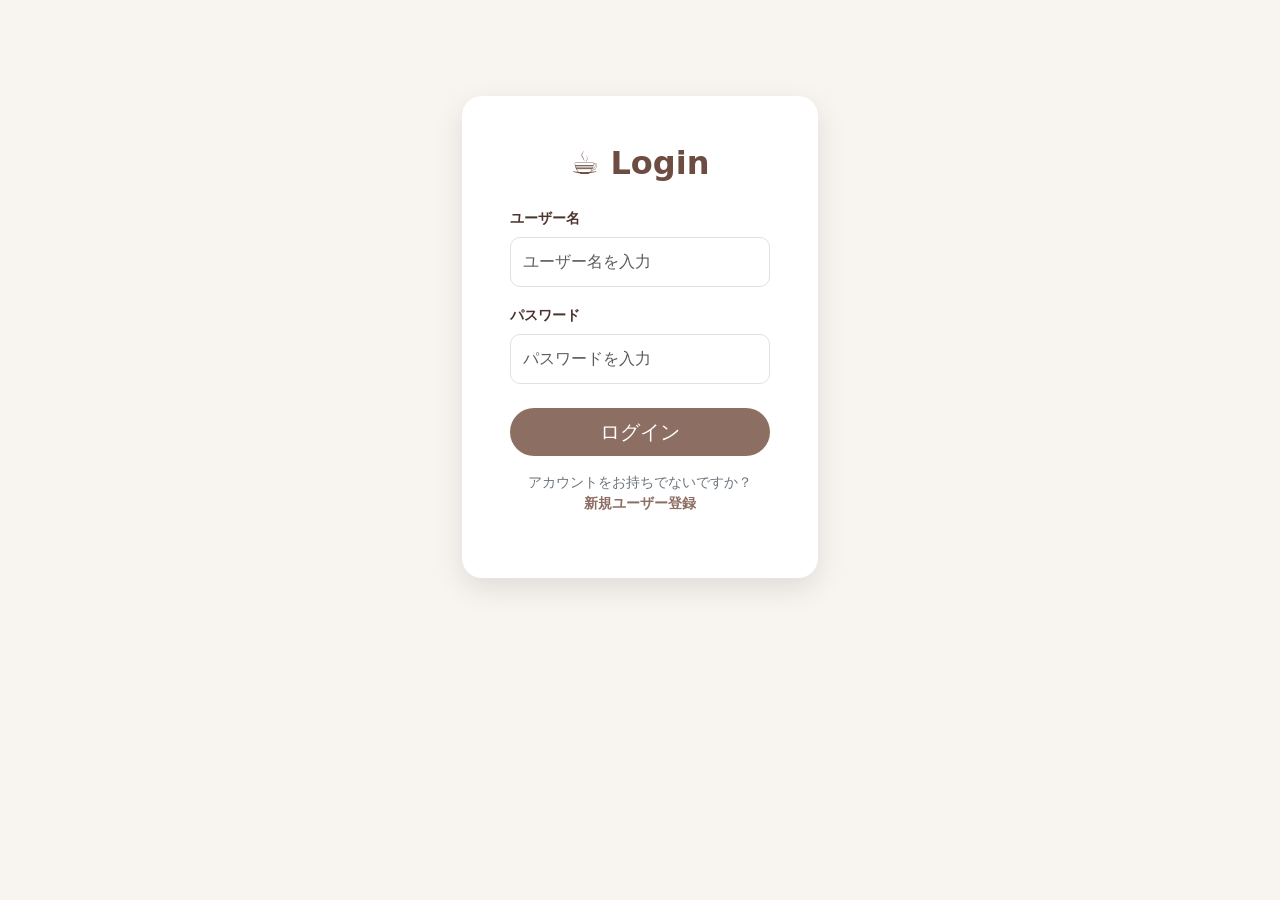
<file: templates/login.html>
<!DOCTYPE html>
<html lang="ja">
<head>
    <meta charset="UTF-8">
    <title>ログイン - カフェ在庫管理</title>
    <link href="https://cdn.jsdelivr.net/npm/bootstrap@5.3.0/dist/css/bootstrap.min.css" rel="stylesheet">
    <style>
        body { background-color: #f8f5f0; color: #4e342e; }
        .login-card { border: none; border-radius: 20px; box-shadow: 0 10px 30px rgba(0,0,0,0.1); background-color: white; }
        .btn-cafe { background-color: #8d6e63; color: white; border-radius: 25px; }
        .btn-cafe:hover { background-color: #6d4c41; color: white; }
        .form-control { border-radius: 10px; padding: 12px; }
    </style>
</head>
<body>
<div class="container mt-5">
    <div class="row justify-content-center">
        <div class="col-md-4">
            <div class="login-card p-5 mt-5">
                <h2 class="text-center mb-4 fw-bold" style="color: #6d4c41;">☕ Login</h2>
                <form method="POST">
                    <div class="mb-3">
                        <label class="form-label small fw-bold">ユーザー名</label>
                        <input type="text" name="username" class="form-control" placeholder="ユーザー名を入力" required>
                    </div>
                    <div class="mb-4">
                        <label class="form-label small fw-bold">パスワード</label>
                        <input type="password" name="password" class="form-control" placeholder="パスワードを入力" required>
                    </div>
                    <div class="d-grid mb-3">
                        <button type="submit" class="btn btn-cafe btn-lg">ログイン</button>
                    </div>
                    <div class="text-center">
                        <p class="small text-secondary">アカウントをお持ちでないですか？<br>
                        <a href="/register" class="text-decoration-none" style="color: #8d6e63; font-weight: bold;">新規ユーザー登録</a></p>
                    </div>
                </form>
            </div>
        </div>
    </div>
</div>
</body>
</html>
</file>
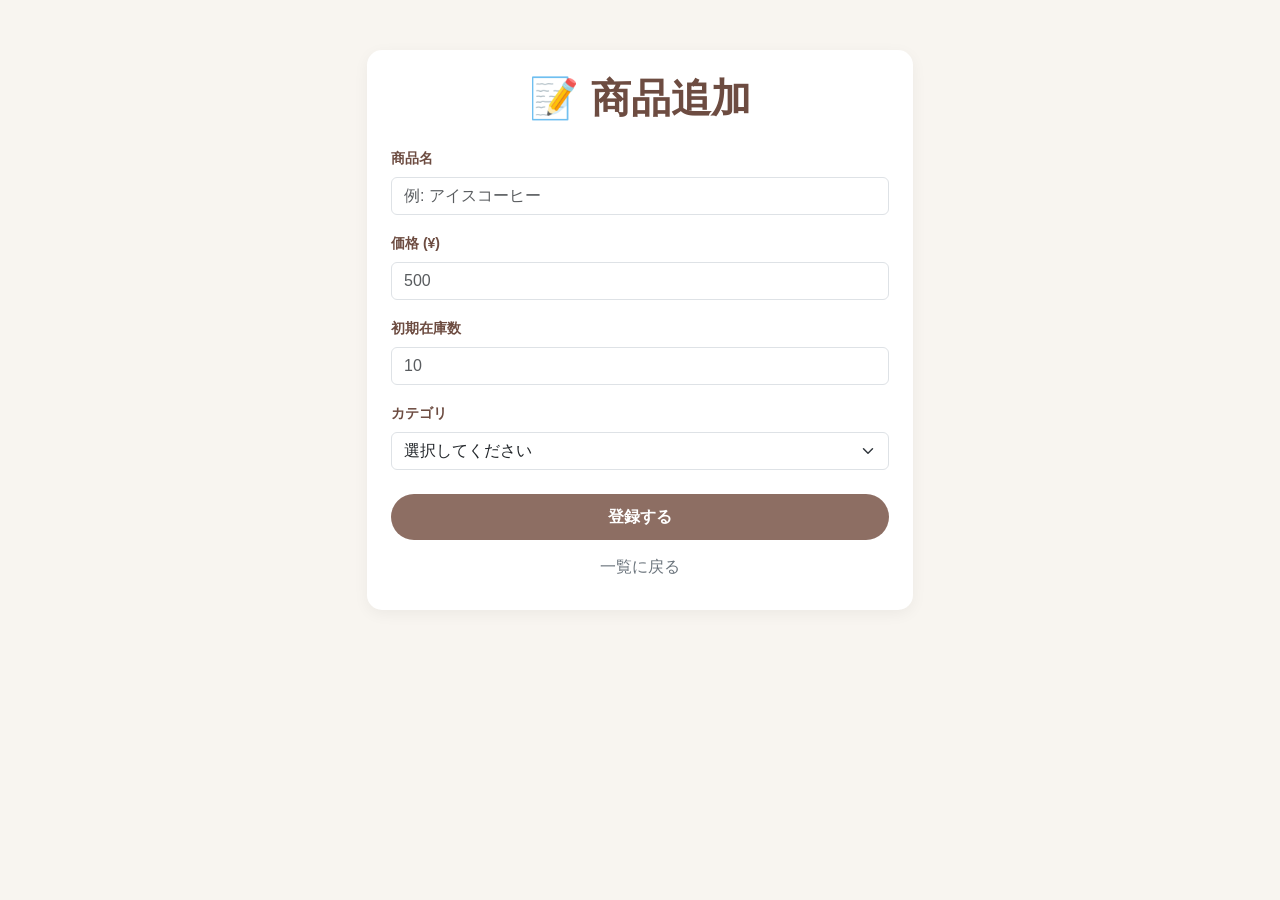
<file: templates/product_create.html>
<!DOCTYPE html>
<html lang="ja">
<head>
    <meta charset="UTF-8">
    <title>商品追加 - カフェ在庫管理</title>
    <link href="https://cdn.jsdelivr.net/npm/bootstrap@5.3.0/dist/css/bootstrap.min.css" rel="stylesheet">
    <style>
        body {
            background-color: #f8f5f0;
            color: #4e342e;
            font-family: "Helvetica Neue", Arial, "Hiragino Kaku Gothic ProN", "Hiragino Sans", sans-serif;
        }
        .card-custom {
            background-color: #ffffff;
            border-radius: 15px;
            border: none;
            box-shadow: 0 4px 15px rgba(0,0,0,0.05);
            margin-top: 50px;
        }
        .btn-cafe {
            background-color: #8d6e63;
            color: white;
            border-radius: 25px;
            font-weight: bold;
            padding: 10px 30px;
        }
        .btn-cafe:hover {
            background-color: #6d4c41;
            color: white;
        }
        .form-label {
            color: #6d4c41;
            font-weight: bold;
        }
    </style>
</head>
<body>

<div class="container">
    <div class="row justify-content-center">
        <div class="col-md-6">
            <div class="card card-custom p-4">
                <h1 class="text-center mb-4" style="color: #6d4c41; font-weight: bold;">📝 商品追加</h1>
                
                <form method="POST">
                    <div class="mb-3">
                        <label for="name" class="form-label small">商品名</label>
                        <input type="text" class="form-control" id="name" name="name" placeholder="例: アイスコーヒー" required>
                    </div>

                    <div class="mb-3">
                        <label for="price" class="form-label small">価格 (¥)</label>
                        <input type="number" class="form-control" id="price" name="price" placeholder="500" required>
                    </div>

                    <div class="mb-3">
                        <label for="stock" class="form-label small">初期在庫数</label>
                        <input type="number" class="form-control" id="stock" name="stock" placeholder="10" required>
                    </div>

                    <div class="mb-4">
                        <label for="category" class="form-label small">カテゴリ</label>
                        <select class="form-select" id="category" name="category" required>
                            <option value="" disabled selected>選択してください</option>
                            <option value="ドリンク">🥤 ドリンク</option>
                            <option value="フード">🍰 フード</option>
                            <option value="豆・茶葉">🫘 豆・茶葉</option>
                            <option value="その他">📦 その他</option>
                        </select>
                    </div>

                    <div class="text-center d-grid gap-2">
                        <button type="submit" class="btn btn-cafe">登録する</button>
                        <a href="/" class="btn btn-link text-secondary text-decoration-none small">一覧に戻る</a>
                    </div>
                </form>
            </div>
        </div>
    </div>
</div>

</body>
</html>
</file>
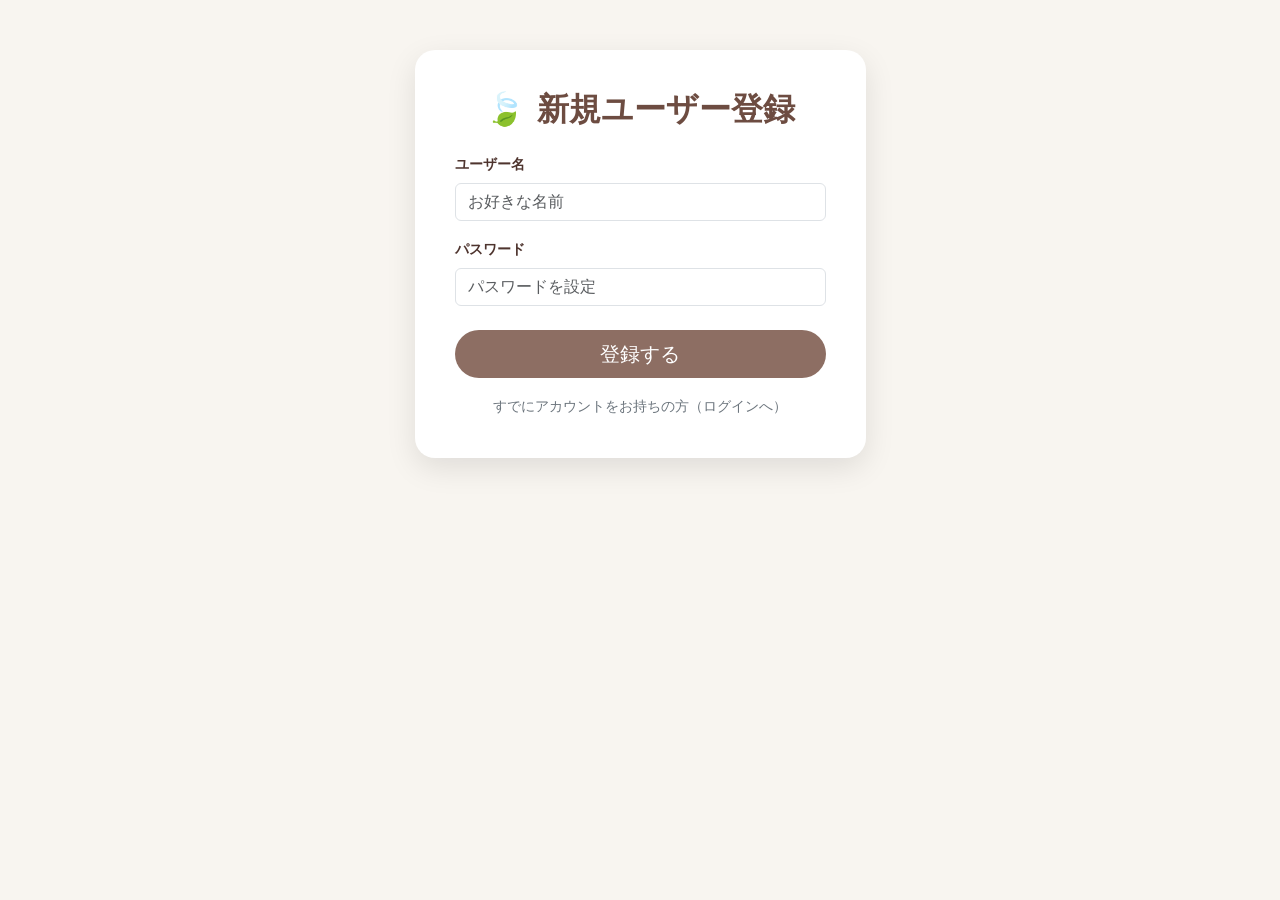
<file: templates/register.html>
<!DOCTYPE html>
<html lang="ja">
<head>
    <meta charset="UTF-8">
    <title>ユーザー登録 - カフェ在庫管理</title>
    <link href="https://cdn.jsdelivr.net/npm/bootstrap@5.3.0/dist/css/bootstrap.min.css" rel="stylesheet">
    <style>
        body { background-color: #f8f5f0; color: #4e342e; }
        .register-card { border: none; border-radius: 20px; box-shadow: 0 10px 30px rgba(0,0,0,0.1); background-color: white; padding: 40px; margin-top: 50px; }
        .btn-cafe { background-color: #8d6e63; color: white; border-radius: 25px; }
        .btn-cafe:hover { background-color: #6d4c41; color: white; }
    </style>
</head>
<body>
<div class="container">
    <div class="row justify-content-center">
        <div class="col-md-5">
            <div class="register-card">
                <h2 class="text-center mb-4 fw-bold" style="color: #6d4c41;">🍃 新規ユーザー登録</h2>
                <form method="POST">
                    <div class="mb-3">
                        <label class="form-label small fw-bold">ユーザー名</label>
                        <input type="text" name="username" class="form-control" placeholder="お好きな名前" required>
                    </div>
                    <div class="mb-4">
                        <label class="form-label small fw-bold">パスワード</label>
                        <input type="password" name="password" class="form-control" placeholder="パスワードを設定" required>
                    </div>
                    <div class="d-grid mb-3">
                        <button type="submit" class="btn btn-cafe btn-lg">登録する</button>
                    </div>
                    <div class="text-center">
                        <a href="/login" class="small text-decoration-none text-secondary">すでにアカウントをお持ちの方（ログインへ）</a>
                    </div>
                </form>
            </div>
        </div>
    </div>
</div>
</body>
</html>
</file>
